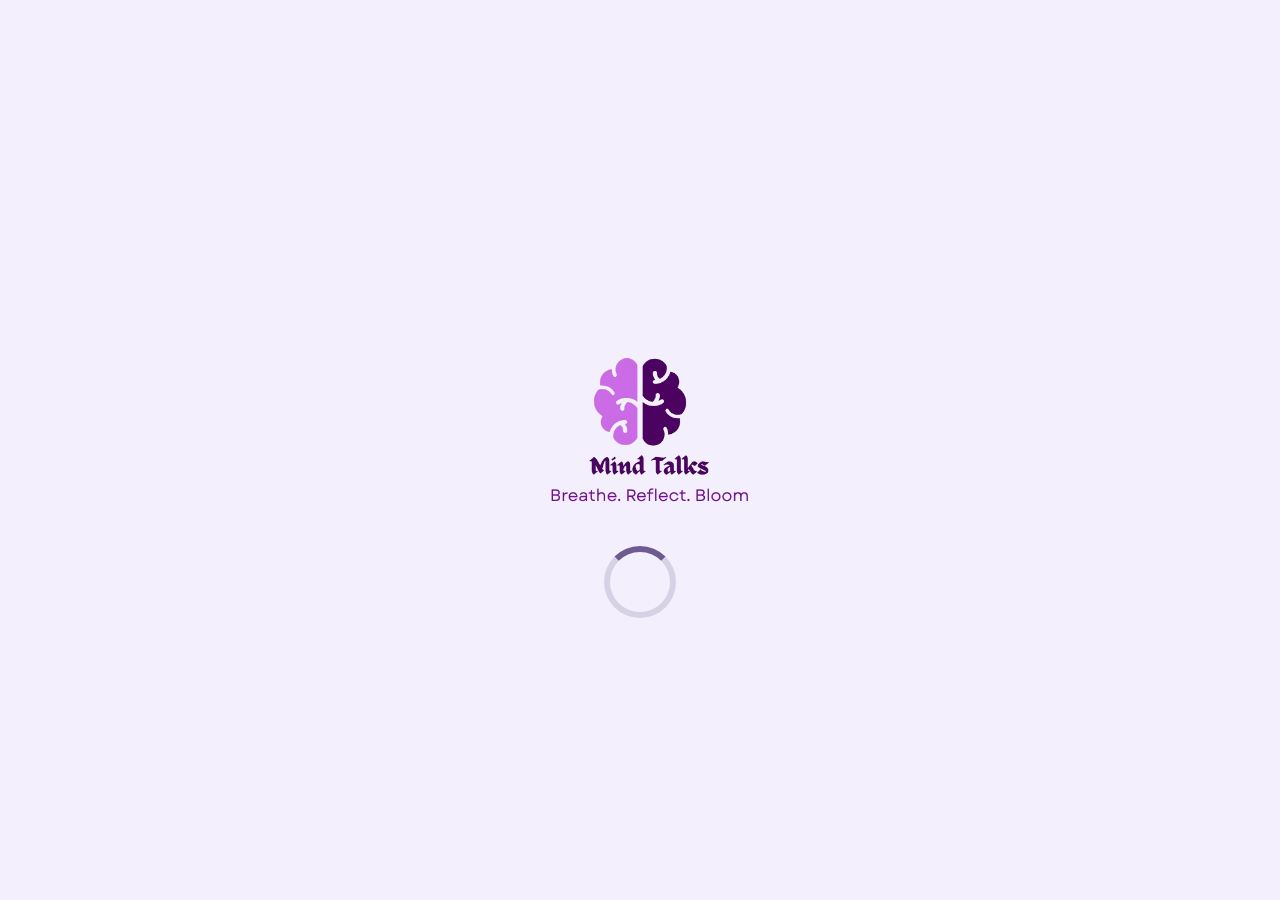
<file: index.html>
<!DOCTYPE html>
<html lang="en">
<head>
  <meta charset="UTF-8">
  <meta name="viewport" content="width=device-width, initial-scale=1.0">
  <title>MindTalks | Loading...</title>
  <style>
    body {
      margin: 0;
      height: 100vh;
      background-color: #f3effc;
      display: flex;
      flex-direction: column;
      justify-content: center;
      align-items: center;
      font-family: 'Poppins', sans-serif;
      overflow: hidden;
    }

    /* LOGO */
    .logo {
      width: 300px;
      height: auto;
      margin-bottom: 40px;
      animation: logoBounce 2s infinite ease-in-out;
    }

    @keyframes logoBounce {
      0%, 100% { transform: translateY(0); }
      50% { transform: translateY(-15px); }
    }

    .circle-loader {
      width: 60px;
      height: 60px;
      border: 6px solid rgba(108, 90, 145, 0.2);
      border-top-color: #6c5a91;
      border-radius: 50%;
      margin-top: -2cm;
      animation: spin 1s linear infinite;
    }

    @keyframes spin {
      0% { transform: rotate(0deg); }
      100% { transform: rotate(360deg); }
    }
    .fade-out {
      animation: fadeOut 0.8s ease forwards;
    }

    @keyframes fadeOut {
      from { opacity: 1; }
      to { opacity: 0; }
    }

  </style>
</head>
<body>
  <img src="mindtalks/final_logo-removebg-preview.png" alt="MindTalks Logo" class="logo">
  <div class="circle-loader"></div>

  <script>
    setTimeout(() => {
      document.body.classList.add("fade-out");
      setTimeout(() => {
        window.location.href = "acc.html"; 
      }, 800);
    }, 3000);
  </script>
</body>
</html>
</file>
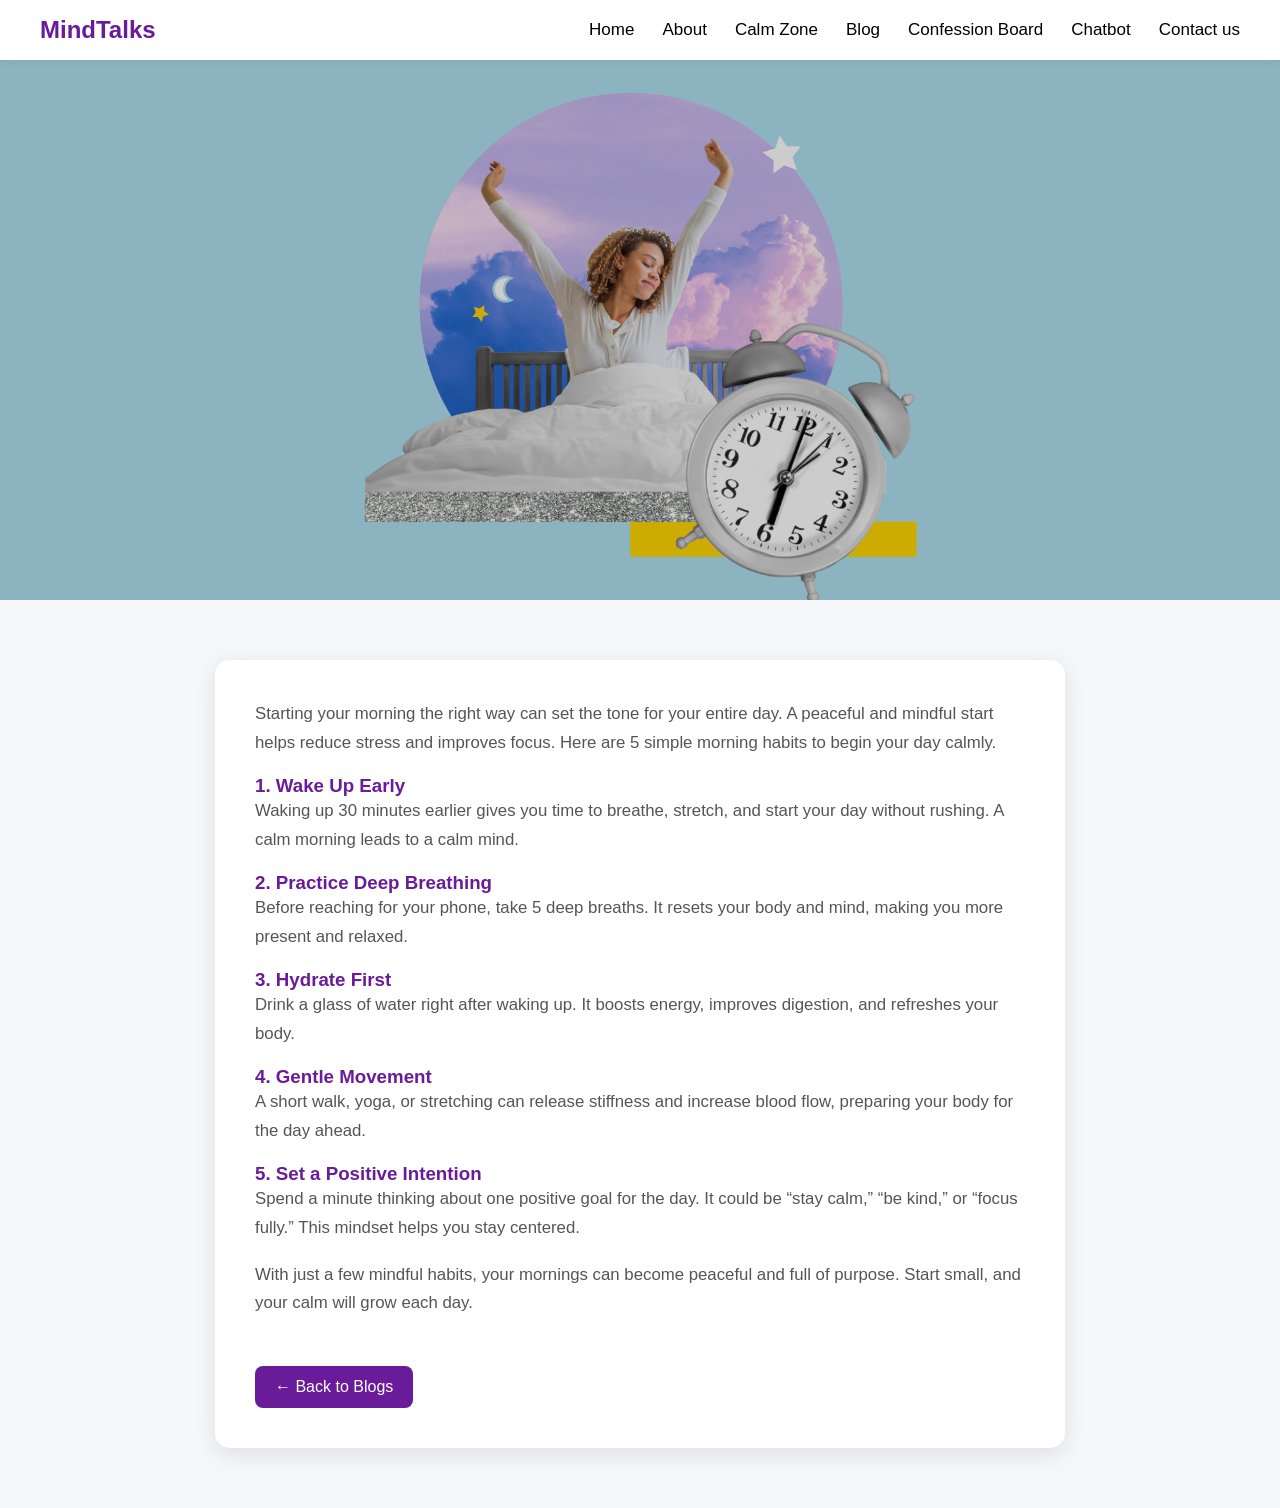
<file: blog1.html>
<!DOCTYPE html>
<html lang="en">
<head>
  <meta charset="UTF-8">
  <meta name="viewport" content="width=device-width, initial-scale=1.0">
  <title>5 Morning Habits for a Calm Day</title>
  <link rel="stylesheet" href="blogs.css">
  <style>
    body {
      font-family: "Poppins", sans-serif;
      background-color: #f5f7fa;
      color: #333;
      margin: 0;
      padding: 0;
      overflow-x: hidden;
    }

    /* Header Image Section */
    .blog-header {
      position: relative;
      width: 100%;
      height: 60vh;
      overflow: hidden;
    }

    .blog-header img {
      width: 100%;
      height: 100%;
      object-fit: cover;
      filter: brightness(80%);
      transition: transform 1.5s ease;
    }

    .blog-header:hover img {
      transform: scale(1.05);
    }

    .blog-header h1 {
      position: absolute;
     
      left: 50%;
      transform: translateX(-50%);
      color: white;
      font-size:40px;
      font-family: 'Trebuchet MS', 'Lucida Sans Unicode', 'Lucida Grande', 'Lucida Sans', Arial, sans-serif;
      text-align: center;
    text-shadow: 3px 3px 5px black;
      padding: 10px 20px;
      border-radius: 10px;
    }

    /* Blog Content */
    .blog-container {
      max-width: 850px;
      margin: 60px auto;
      background: #fff;
      padding: 40px;
      border-radius: 15px;
      box-shadow: 0 6px 25px rgba(0, 0, 0, 0.1);
      opacity: 0;
      transform: translateY(30px);
      transition: opacity 1s ease, transform 1s ease;
    }

    .blog-container.visible {
      opacity: 1;
      transform: translateY(0);
    }

    h2, h3 {
      color: #6a1b9a;
    }

    p {
      font-size: 1.05rem;
      margin-bottom: 18px;
      line-height: 1.7;
    }

    a.back-link {
      display: inline-block;
      margin-top: 30px;
      text-decoration: none;
      color: #fff;
      background: #6a1b9a;
      padding: 12px 20px;
      border-radius: 8px;
      transition: 0.3s;
    }

    a.back-link:hover {
      background: #a85cd7;
    }
    /* ==== NAVBAR ==== */
.navbar {
  font-family: 'Nunito Sans', sans-serif;
  position: sticky;
  top: 0;
  z-index: 999;
  background: #ffffff;
  display: flex;
  align-items: center;
  justify-content: space-between;
  padding: 16px 40px;
  box-shadow: 0 2px 10px rgba(0, 0, 0, 0.05);
}

/* Logo */
.logo {
  font-weight: bold;
  font-family: 'Trebuchet MS', sans-serif;
  font-size: 24px;
  color: #6a1b9a;
  white-space: nowrap;
}

/* Nav links */
.nav-links {
  list-style: none;
  display: flex;
  align-items: center;
  justify-content: center;
  gap: 28px;
  margin: 0;
  padding: 0;
}

.nav-links a {
  text-decoration: none;
  color: black;
  font-family: 'Trebuchet MS', sans-serif;
  position: relative;
  font-size: 17px;
  transition: color 0.3s ease;
}

.nav-links a::before {
  content: '';
  position: absolute;
  bottom: -3px;
  left: 0;
  width: 0%;
  height: 2px;
  background-color: #6a1b9a;
  transition: width 0.3s ease;
}

.nav-links a:hover::before {
  width: 100%;
}

.nav-links a:hover {
  color: #6a1b9a;
}

/* ===== MOBILE STYLES ===== */
@media (max-width: 768px) {
  .navbar {
    flex-direction: column;
    align-items: center;
    justify-content: center;
    padding: 14px 20px;
  }

  .logo {
    font-size: 22px;
    margin-bottom: 10px;
  }

  .nav-links {
    flex-direction: row;
    flex-wrap: wrap;
    justify-content: center;
    gap: 15px;
  }

  .nav-links a {
    font-size: 16px;
  }
}

  </style>
</head>
<body>
  
  <nav class="navbar">
    <div class="logo">MindTalks</div>

    <ul class="nav-links">
      <li><a href="indexold.html">Home</a></li>
       <li><a href="about.html">About</a></li>
   
      <li><a href="calm.html">Calm Zone</a></li>
      <li><a href="blogs.html">Blog</a></li>
         <li><a href="confession.html">Confession Board</a></li>
      <li><a href="chatbot.html">Chatbot</a></li>
      <li><a href="contact.html">Contact us</a></li>
     
    </ul>

    
  </nav>
  <div class="blog-header">
    <img src="mindtalks/morning 1.png" alt="Morning Habits">
  
  </div>

  <div class="blog-container" id="content">
    <p>
      Starting your morning the right way can set the tone for your entire day. A peaceful and mindful start helps reduce stress and improves focus. Here are 5 simple morning habits to begin your day calmly.
    </p>

    <h3>1. Wake Up Early</h3>
    <p>
      Waking up 30 minutes earlier gives you time to breathe, stretch, and start your day without rushing. A calm morning leads to a calm mind.
    </p>

    <h3>2. Practice Deep Breathing</h3>
    <p>
      Before reaching for your phone, take 5 deep breaths. It resets your body and mind, making you more present and relaxed.
    </p>

    <h3>3. Hydrate First</h3>
    <p>
      Drink a glass of water right after waking up. It boosts energy, improves digestion, and refreshes your body.
    </p>

    <h3>4. Gentle Movement</h3>
    <p>
      A short walk, yoga, or stretching can release stiffness and increase blood flow, preparing your body for the day ahead.
    </p>

    <h3>5. Set a Positive Intention</h3>
    <p>
      Spend a minute thinking about one positive goal for the day. It could be “stay calm,” “be kind,” or “focus fully.” This mindset helps you stay centered.
    </p>

    <p>
      With just a few mindful habits, your mornings can become peaceful and full of purpose. Start small, and your calm will grow each day.
    </p>

    <a href="blogs.html" class="back-link">← Back to Blogs</a>
  </div>

  <script>

    window.addEventListener("load", () => {
      document.getElementById("content").classList.add("visible");
    });
  </script>
</body>
</html>
</file>
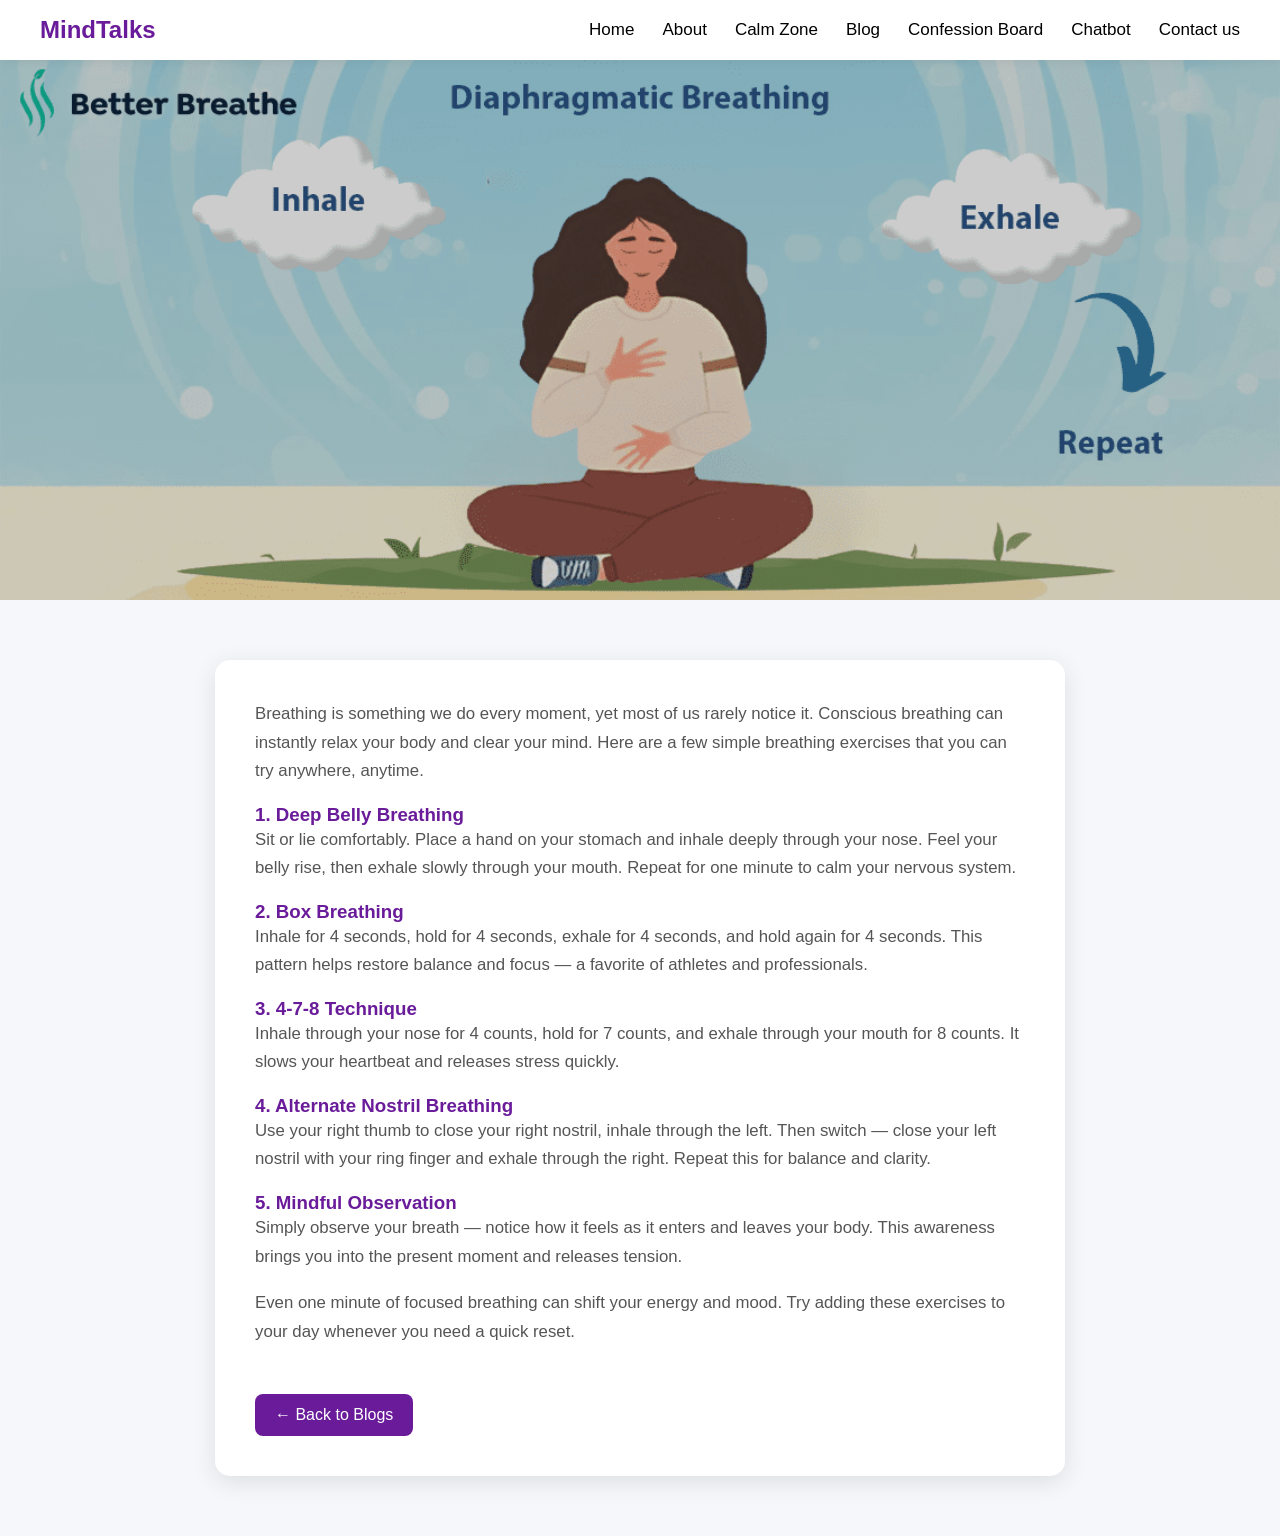
<file: blog2.html>
<!DOCTYPE html>
<html lang="en">
<head>
  <meta charset="UTF-8">
  <meta name="viewport" content="width=device-width, initial-scale=1.0">
  <title>Breathing Exercises for Instant Calm</title>
  <link rel="stylesheet" href="blogs.css">
  <style>
    body {
      font-family: "Poppins", sans-serif;
      background-color: #f5f7fa;
      color: #333;
      margin: 0;
      padding: 0;
      overflow-x: hidden;
    }

    /* Header Image */
    .blog-header {
      position: relative;
      width: 100%;
      height: 60vh;
      overflow: hidden;
    }

    .blog-header img {
      width: 100%;
      height: 100%;
      object-fit: cover;
      filter: brightness(80%);
      transition: transform 1.5s ease;
    }

    .blog-header:hover img {
      transform: scale(1.05);
    }

    .blog-header h1 {
      position: absolute;
      bottom: 30px;
      left: 50%;
      transform: translateX(-50%);
      color: #fff;
      font-size: 2.5rem;
      text-align: center;
      background: rgba(0, 0, 0, 0.4);
      padding: 10px 20px;
      border-radius: 10px;
    }

    /* Blog Content */
    .blog-container {
      max-width: 850px;
      margin: 60px auto;
      background: #fff;
      padding: 40px;
      border-radius: 15px;
      box-shadow: 0 6px 25px rgba(0, 0, 0, 0.1);
      opacity: 0;
      transform: translateY(30px);
      transition: opacity 1s ease, transform 1s ease;
    }

    .blog-container.visible {
      opacity: 1;
      transform: translateY(0);
    }

    h2, h3 {
      color: #6a1b9a;
    }

    p {
      font-size: 1.05rem;
      margin-bottom: 18px;
      line-height: 1.7;
    }

    a.back-link {
      display: inline-block;
      margin-top: 30px;
      text-decoration: none;
      color: #fff;
      background: #6a1b9a;
      padding: 12px 20px;
      border-radius: 8px;
      transition: 0.3s;
    }

    a.back-link:hover {
      background: #bb7be3;
    }
    /* ==== NAVBAR ==== */
.navbar {
  font-family: 'Nunito Sans', sans-serif;
  position: sticky;
  top: 0;
  z-index: 999;
  background: #ffffff;
  display: flex;
  align-items: center;
  justify-content: space-between;
  padding: 16px 40px;
  box-shadow: 0 2px 10px rgba(0, 0, 0, 0.05);
}

/* Logo */
.logo {
  font-weight: bold;
  font-family: 'Trebuchet MS', sans-serif;
  font-size: 24px;
  color: #6a1b9a;
  white-space: nowrap;
}

/* Nav links */
.nav-links {
  list-style: none;
  display: flex;
  align-items: center;
  justify-content: center;
  gap: 28px;
  margin: 0;
  padding: 0;
}

.nav-links a {
  text-decoration: none;
  color: black;
  font-family: 'Trebuchet MS', sans-serif;
  position: relative;
  font-size: 17px;
  transition: color 0.3s ease;
}

.nav-links a::before {
  content: '';
  position: absolute;
  bottom: -3px;
  left: 0;
  width: 0%;
  height: 2px;
  background-color: #6a1b9a;
  transition: width 0.3s ease;
}

.nav-links a:hover::before {
  width: 100%;
}

.nav-links a:hover {
  color: #6a1b9a;
}

/* ===== MOBILE STYLES ===== */
@media (max-width: 768px) {
  .navbar {
    flex-direction: column;
    align-items: center;
    justify-content: center;
    padding: 14px 20px;
  }

  .logo {
    font-size: 22px;
    margin-bottom: 10px;
  }

  .nav-links {
    flex-direction: row;
    flex-wrap: wrap;
    justify-content: center;
    gap: 15px;
  }

  .nav-links a {
    font-size: 16px;
  }
}

  </style>
</head>
<body>
  
  <nav class="navbar">
    <div class="logo">MindTalks</div>

    <ul class="nav-links">
      <li><a href="indexold.html">Home</a></li>
       <li><a href="about.html">About</a></li>
   
      <li><a href="calm.html">Calm Zone</a></li>
      <li><a href="blogs.html">Blog</a></li>
         <li><a href="confession.html">Confession Board</a></li>
      <li><a href="chatbot.html">Chatbot</a></li>
      <li><a href="contact.html">Contact us</a></li>
     
    </ul>

    
  </nav>
  <div class="blog-header">
    <img src="mindtalks/inhale.png" alt="Breathing Exercises">
    
  </div>

  <div class="blog-container" id="content">
    <p>
      Breathing is something we do every moment, yet most of us rarely notice it. Conscious breathing can instantly relax your body and clear your mind. Here are a few simple breathing exercises that you can try anywhere, anytime.
    </p>

    <h3>1. Deep Belly Breathing</h3>
    <p>
      Sit or lie comfortably. Place a hand on your stomach and inhale deeply through your nose. Feel your belly rise, then exhale slowly through your mouth. Repeat for one minute to calm your nervous system.
    </p>

    <h3>2. Box Breathing</h3>
    <p>
      Inhale for 4 seconds, hold for 4 seconds, exhale for 4 seconds, and hold again for 4 seconds. This pattern helps restore balance and focus — a favorite of athletes and professionals.
    </p>

    <h3>3. 4-7-8 Technique</h3>
    <p>
      Inhale through your nose for 4 counts, hold for 7 counts, and exhale through your mouth for 8 counts. It slows your heartbeat and releases stress quickly.
    </p>

    <h3>4. Alternate Nostril Breathing</h3>
    <p>
      Use your right thumb to close your right nostril, inhale through the left. Then switch — close your left nostril with your ring finger and exhale through the right. Repeat this for balance and clarity.
    </p>

    <h3>5. Mindful Observation</h3>
    <p>
      Simply observe your breath — notice how it feels as it enters and leaves your body. This awareness brings you into the present moment and releases tension.
    </p>

    <p>
      Even one minute of focused breathing can shift your energy and mood. Try adding these exercises to your day whenever you need a quick reset.
    </p>

    <a href="blogs.html" class="back-link">← Back to Blogs</a>
  </div>

  <script>
    window.addEventListener("load", () => {
      document.getElementById("content").classList.add("visible");
    });
  </script>
</body>
</html>
</file>
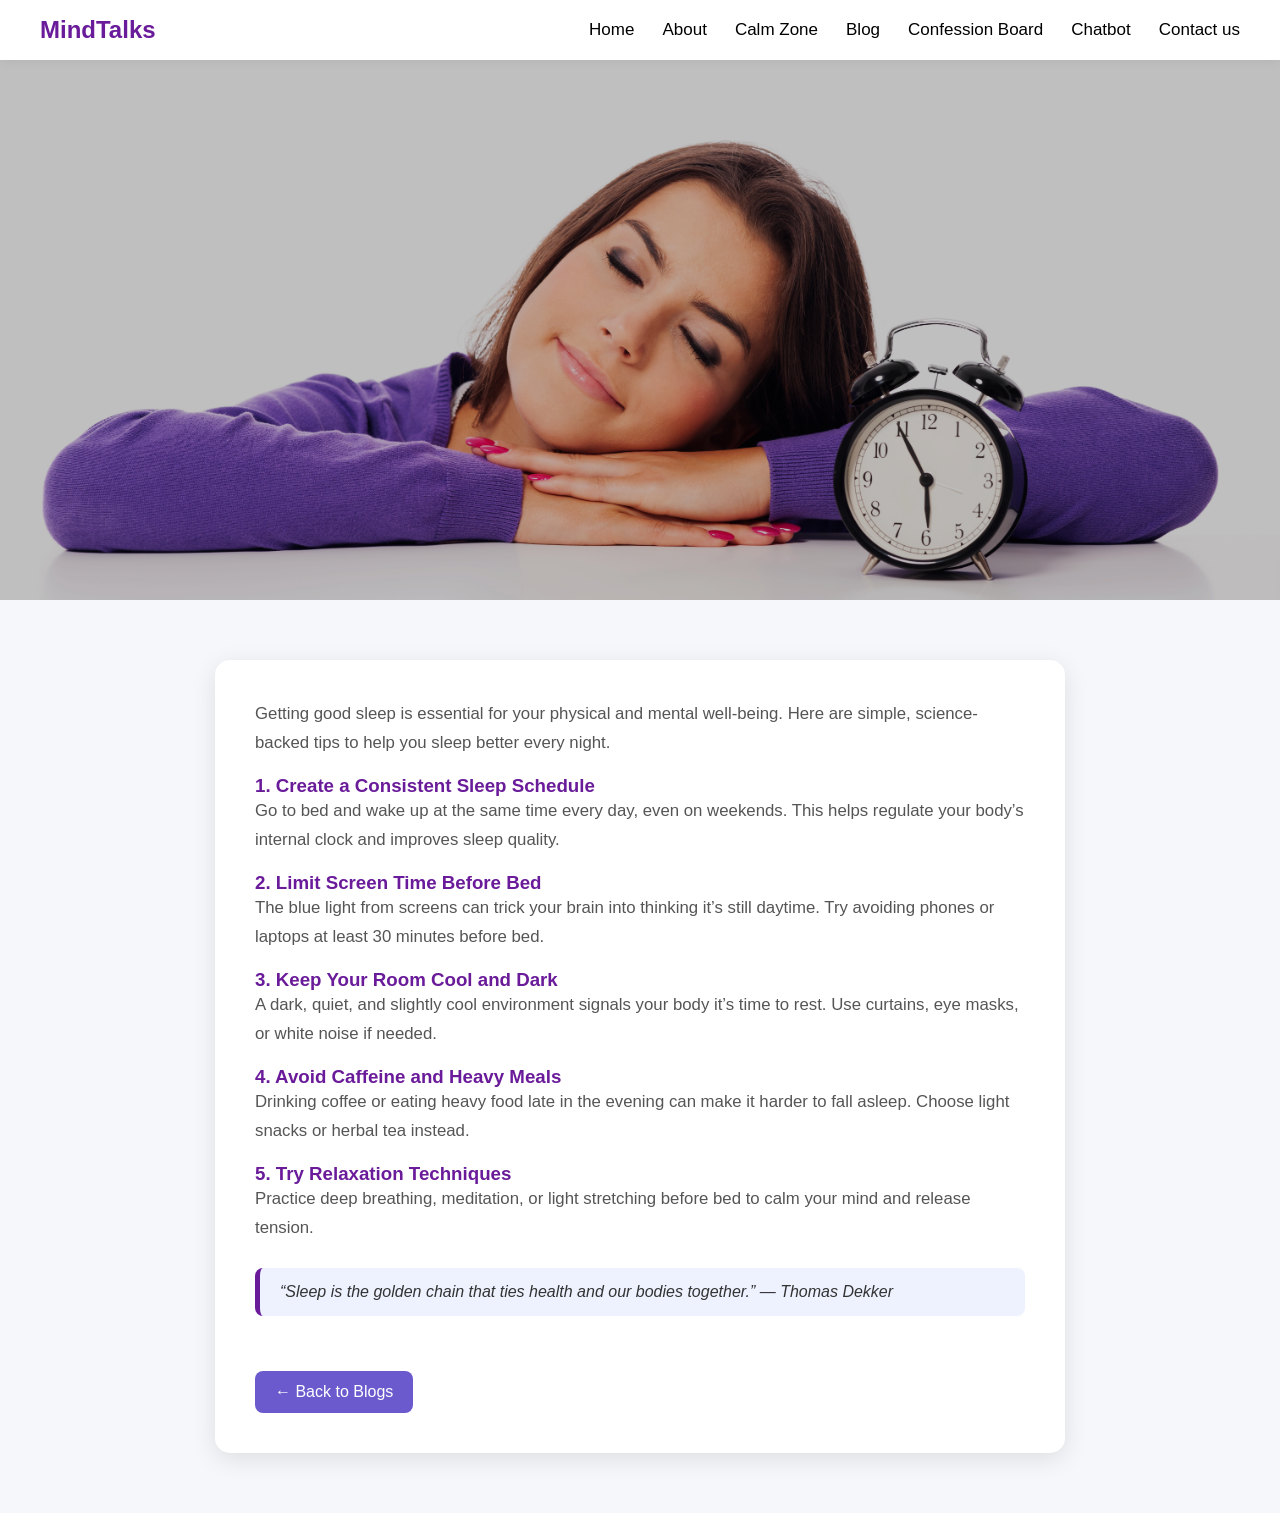
<file: blog4.html>
<!DOCTYPE html>
<html lang="en">
<head>
  <meta charset="UTF-8">
  <meta name="viewport" content="width=device-width, initial-scale=1.0">
  <title>Tips for Better Sleep</title>
  <link rel="stylesheet" href="blogs.css">
  <style>
    body {
      font-family: "Poppins", sans-serif;
      background-color: #f5f7fa;
      color: #333;
      margin: 0;
      padding: 0;
      overflow-x: hidden;
    }

    /* Header Image */
    .blog-header {
      position: relative;
      width: 100%;
      height: 60vh;
      overflow: hidden;
    }

    .blog-header img {
      width: 100%;
      height: 100%;
      object-fit: cover;
      filter: brightness(75%);
      transition: transform 1.5s ease;
    }

    .blog-header:hover img {
      transform: scale(1.05);
    }

    .blog-header h1 {
      position: absolute;
      bottom: 30px;
      left: 50%;
      transform: translateX(-50%);
      color: #fff;
      font-size: 2.5rem;
      text-align: center;
      background: rgba(0, 0, 0, 0.45);
      padding: 10px 25px;
      border-radius: 10px;
    }

    /* Blog Content */
    .blog-container {
      max-width: 850px;
      margin: 60px auto;
      background: #fff;
      padding: 40px;
      border-radius: 15px;
      box-shadow: 0 6px 25px rgba(0, 0, 0, 0.1);
      opacity: 0;
      transform: translateY(30px);
      transition: opacity 1s ease, transform 1s ease;
    }

    .blog-container.visible {
      opacity: 1;
      transform: translateY(0);
    }

    h2, h3 {
      color: #6a1b9a;
    }

    p {
      font-size: 1.05rem;
      margin-bottom: 18px;
      line-height: 1.7;
    }

    .quote {
      background: #eef2ff;
      border-left: 5px solid #6a1b9a;
      padding: 15px 20px;
      border-radius: 8px;
      font-style: italic;
      margin: 25px 0;
    }

    a.back-link {
      display: inline-block;
      margin-top: 30px;
      text-decoration: none;
      color: #fff;
      background: #6a5acd;
      padding: 12px 20px;
      border-radius: 8px;
      transition: 0.3s;
    }

    a.back-link:hover {
      background: #6a1b9a;
    }
    /* ==== NAVBAR ==== */
.navbar {
  font-family: 'Nunito Sans', sans-serif;
  position: sticky;
  top: 0;
  z-index: 999;
  background: #ffffff;
  display: flex;
  align-items: center;
  justify-content: space-between;
  padding: 16px 40px;
  box-shadow: 0 2px 10px rgba(0, 0, 0, 0.05);
}

/* Logo */
.logo {
  font-weight: bold;
  font-family: 'Trebuchet MS', sans-serif;
  font-size: 24px;
  color: #6a1b9a;
  white-space: nowrap;
}

/* Nav links */
.nav-links {
  list-style: none;
  display: flex;
  align-items: center;
  justify-content: center;
  gap: 28px;
  margin: 0;
  padding: 0;
}

.nav-links a {
  text-decoration: none;
  color: black;
  font-family: 'Trebuchet MS', sans-serif;
  position: relative;
  font-size: 17px;
  transition: color 0.3s ease;
}

.nav-links a::before {
  content: '';
  position: absolute;
  bottom: -3px;
  left: 0;
  width: 0%;
  height: 2px;
  background-color: #6a1b9a;
  transition: width 0.3s ease;
}

.nav-links a:hover::before {
  width: 100%;
}

.nav-links a:hover {
  color: #6a1b9a;
}

/* ===== MOBILE STYLES ===== */
@media (max-width: 768px) {
  .navbar {
    flex-direction: column;
    align-items: center;
    justify-content: center;
    padding: 14px 20px;
  }

  .logo {
    font-size: 22px;
    margin-bottom: 10px;
  }

  .nav-links {
    flex-direction: row;
    flex-wrap: wrap;
    justify-content: center;
    gap: 15px;
  }

  .nav-links a {
    font-size: 16px;
  }
}

  </style>
</head>
<body>
  
  <nav class="navbar">
    <div class="logo">MindTalks</div>

    <ul class="nav-links">
      <li><a href="indexold.html">Home</a></li>
       <li><a href="about.html">About</a></li>
   
      <li><a href="calm.html">Calm Zone</a></li>
      <li><a href="blogs.html">Blog</a></li>
         <li><a href="confession.html">Confession Board</a></li>
      <li><a href="chatbot.html">Chatbot</a></li>
      <li><a href="contact.html">Contact us</a></li>
     
    </ul>

    
  </nav>
  <div class="blog-header">
    <img src="mindtalks/slip.jpg" alt="Tips for Better Sleep">
   
  </div>

  <div class="blog-container" id="content">
    <p>
      Getting good sleep is essential for your physical and mental well-being. Here are simple, science-backed tips to help you sleep better every night.
    </p>

    <h3>1. Create a Consistent Sleep Schedule</h3>
    <p>
      Go to bed and wake up at the same time every day, even on weekends. This helps regulate your body’s internal clock and improves sleep quality.
    </p>

    <h3>2. Limit Screen Time Before Bed</h3>
    <p>
      The blue light from screens can trick your brain into thinking it’s still daytime. Try avoiding phones or laptops at least 30 minutes before bed.
    </p>

    <h3>3. Keep Your Room Cool and Dark</h3>
    <p>
      A dark, quiet, and slightly cool environment signals your body it’s time to rest. Use curtains, eye masks, or white noise if needed.
    </p>

    <h3>4. Avoid Caffeine and Heavy Meals</h3>
    <p>
      Drinking coffee or eating heavy food late in the evening can make it harder to fall asleep. Choose light snacks or herbal tea instead.
    </p>

    <h3>5. Try Relaxation Techniques</h3>
    <p>
      Practice deep breathing, meditation, or light stretching before bed to calm your mind and release tension.
    </p>

    <div class="quote">
      “Sleep is the golden chain that ties health and our bodies together.” — Thomas Dekker
    </div>

    <a href="blogs.html" class="back-link">← Back to Blogs</a>
  </div>

  <script>
    window.addEventListener("load", () => {
      document.getElementById("content").classList.add("visible");
    });
  </script>
</body>
</html>
</file>
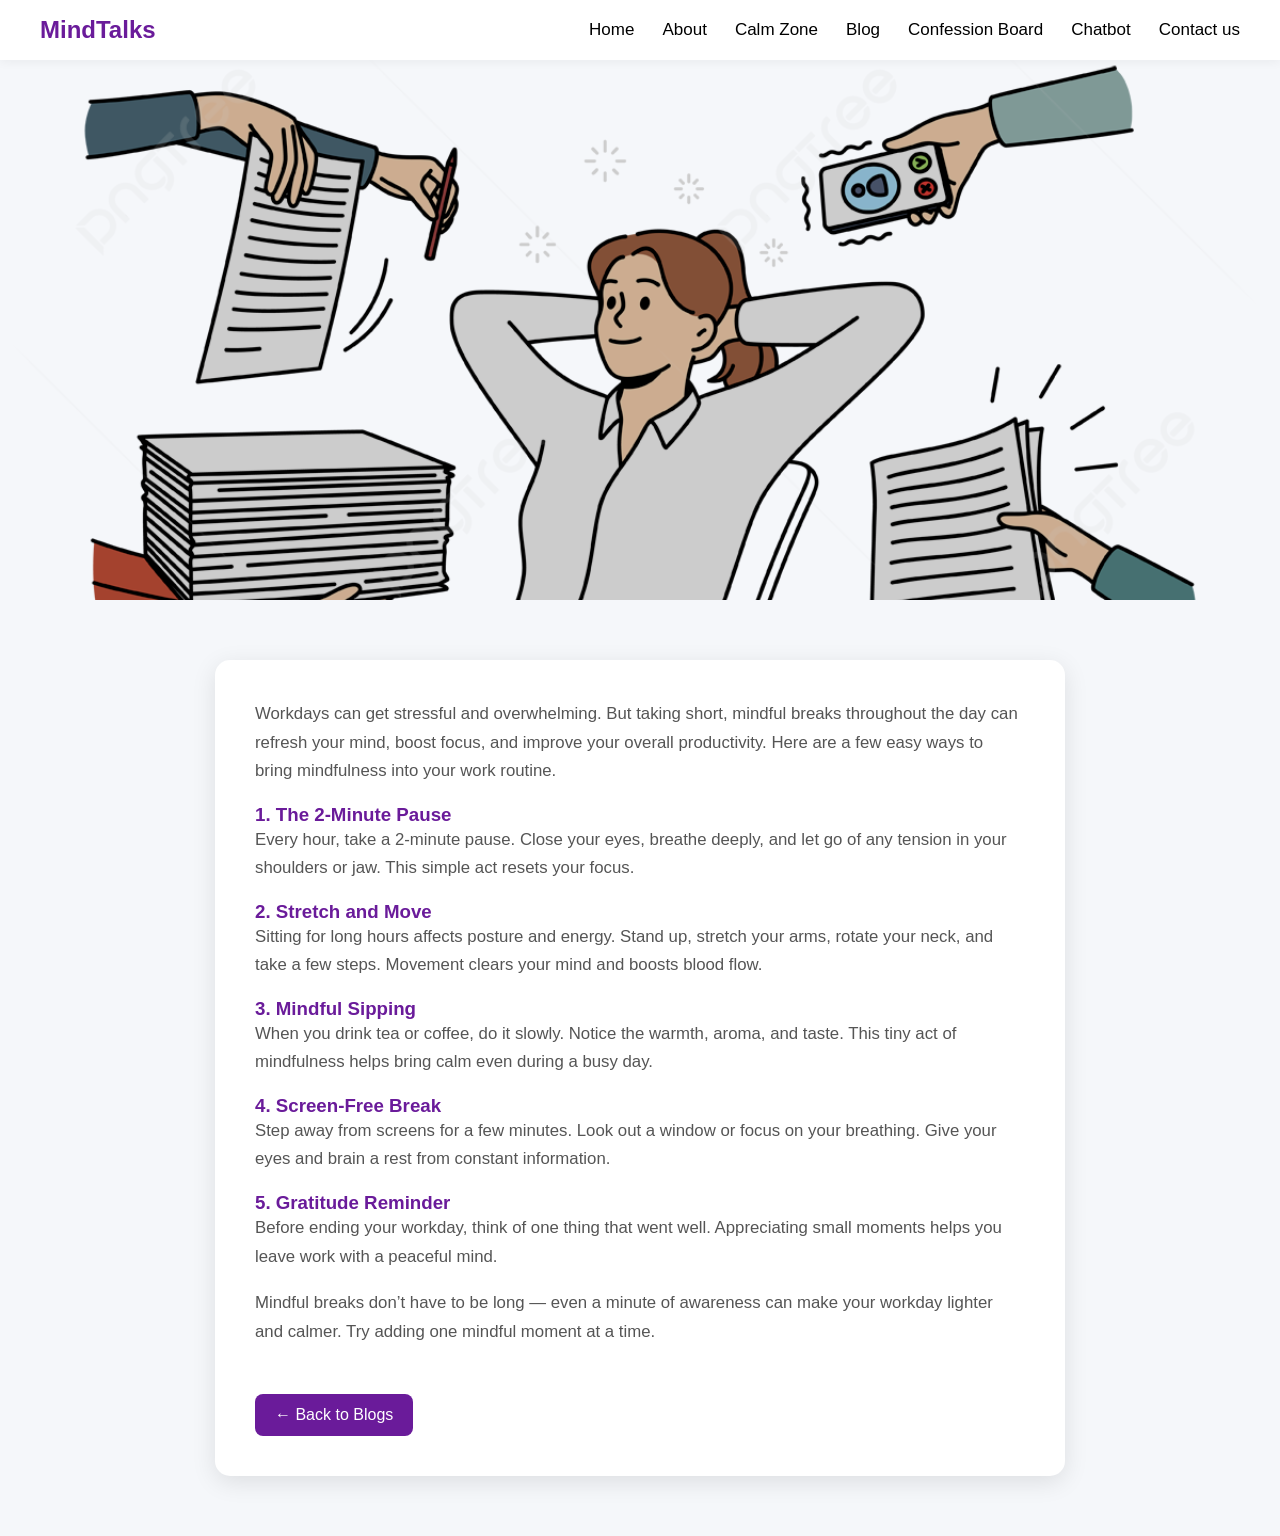
<file: blogs3.html>
<!DOCTYPE html>
<html lang="en">
<head>
  <meta charset="UTF-8">
  <meta name="viewport" content="width=device-width, initial-scale=1.0">
  <title>Mindful Breaks at Work</title>
  <link rel="stylesheet" href="blogs.css">
  <style>
    body {
      font-family: "Poppins", sans-serif;
      background-color: #f5f7fa;
      color: #333;
      margin: 0;
      padding: 0;
      overflow-x: hidden;
    }

    /* Header Image */
    .blog-header {
      position: relative;
      width: 100%;
      height: 60vh;
      overflow: hidden;
    }

    .blog-header img {
      width: 100%;
      height: 100%;
      object-fit: cover;
      filter: brightness(80%);
      transition: transform 1.5s ease;
    }

    .blog-header:hover img {
      transform: scale(1.05);
    }

    .blog-header h1 {
      position: absolute;
      bottom: 30px;
      left: 50%;
      transform: translateX(-50%);
      color: #fff;
      font-size: 2.5rem;
      text-align: center;
      background: rgba(0, 0, 0, 0.4);
      padding: 10px 20px;
      border-radius: 10px;
    }

    /* Blog Content */
    .blog-container {
      max-width: 850px;
      margin: 60px auto;
      background: #fff;
      padding: 40px;
      border-radius: 15px;
      box-shadow: 0 6px 25px rgba(0, 0, 0, 0.1);
      opacity: 0;
      transform: translateY(30px);
      transition: opacity 1s ease, transform 1s ease;
    }

    .blog-container.visible {
      opacity: 1;
      transform: translateY(0);
    }

    h2, h3 {
      color: #6a1b9a;
    }

    p {
      font-size: 1.05rem;
      margin-bottom: 18px;
      line-height: 1.7;
    }

    a.back-link {
      display: inline-block;
      margin-top: 30px;
      text-decoration: none;
      color: #fff;
      background: #6a1b9a;
      padding: 12px 20px;
      border-radius: 8px;
      transition: 0.3s;
    }

    a.back-link:hover {
      background: #9659bc;
    }
    /* ==== NAVBAR ==== */
.navbar {
  font-family: 'Nunito Sans', sans-serif;
  position: sticky;
  top: 0;
  z-index: 999;
  background: #ffffff;
  display: flex;
  align-items: center;
  justify-content: space-between;
  padding: 16px 40px;
  box-shadow: 0 2px 10px rgba(0, 0, 0, 0.05);
}

/* Logo */
.logo {
  font-weight: bold;
  font-family: 'Trebuchet MS', sans-serif;
  font-size: 24px;
  color: #6a1b9a;
  white-space: nowrap;
}

/* Nav links */
.nav-links {
  list-style: none;
  display: flex;
  align-items: center;
  justify-content: center;
  gap: 28px;
  margin: 0;
  padding: 0;
}

.nav-links a {
  text-decoration: none;
  color: black;
  font-family: 'Trebuchet MS', sans-serif;
  position: relative;
  font-size: 17px;
  transition: color 0.3s ease;
}

.nav-links a::before {
  content: '';
  position: absolute;
  bottom: -3px;
  left: 0;
  width: 0%;
  height: 2px;
  background-color: #6a1b9a;
  transition: width 0.3s ease;
}

.nav-links a:hover::before {
  width: 100%;
}

.nav-links a:hover {
  color: #6a1b9a;
}

/* ===== MOBILE STYLES ===== */
@media (max-width: 768px) {
  .navbar {
    flex-direction: column;
    align-items: center;
    justify-content: center;
    padding: 14px 20px;
  }

  .logo {
    font-size: 22px;
    margin-bottom: 10px;
  }

  .nav-links {
    flex-direction: row;
    flex-wrap: wrap;
    justify-content: center;
    gap: 15px;
  }

  .nav-links a {
    font-size: 16px;
  }
}

  </style>
</head>
<body>
  
  <nav class="navbar">
    <div class="logo">MindTalks</div>

    <ul class="nav-links">
      <li><a href="indexold.html">Home</a></li>
       <li><a href="about.html">About</a></li>
   
      <li><a href="calm.html">Calm Zone</a></li>
      <li><a href="blogs.html">Blog</a></li>
         <li><a href="confession.html">Confession Board</a></li>
      <li><a href="chatbot.html">Chatbot</a></li>
      <li><a href="contact.html">Contact us</a></li>
     
    </ul>

    
  </nav>
  <div class="blog-header">
    <img src="mindtalks/png.png" alt="Mindful Breaks at Work">
 
  </div>
  <div class="blog-container" id="content">
    <p>
      Workdays can get stressful and overwhelming. But taking short, mindful breaks throughout the day can refresh your mind, boost focus, and improve your overall productivity. Here are a few easy ways to bring mindfulness into your work routine.
    </p>

    <h3>1. The 2-Minute Pause</h3>
    <p>
      Every hour, take a 2-minute pause. Close your eyes, breathe deeply, and let go of any tension in your shoulders or jaw. This simple act resets your focus.
    </p>

    <h3>2. Stretch and Move</h3>
    <p>
      Sitting for long hours affects posture and energy. Stand up, stretch your arms, rotate your neck, and take a few steps. Movement clears your mind and boosts blood flow.
    </p>

    <h3>3. Mindful Sipping</h3>
    <p>
      When you drink tea or coffee, do it slowly. Notice the warmth, aroma, and taste. This tiny act of mindfulness helps bring calm even during a busy day.
    </p>

    <h3>4. Screen-Free Break</h3>
    <p>
      Step away from screens for a few minutes. Look out a window or focus on your breathing. Give your eyes and brain a rest from constant information.
    </p>

    <h3>5. Gratitude Reminder</h3>
    <p>
      Before ending your workday, think of one thing that went well. Appreciating small moments helps you leave work with a peaceful mind.
    </p>

    <p>
      Mindful breaks don’t have to be long — even a minute of awareness can make your workday lighter and calmer. Try adding one mindful moment at a time.
    </p>

    <a href="blogs.html" class="back-link">← Back to Blogs</a>
  </div>

  <script>
    window.addEventListener("load", () => {
      document.getElementById("content").classList.add("visible");
    });
  </script>
</body>
</html>
</file>
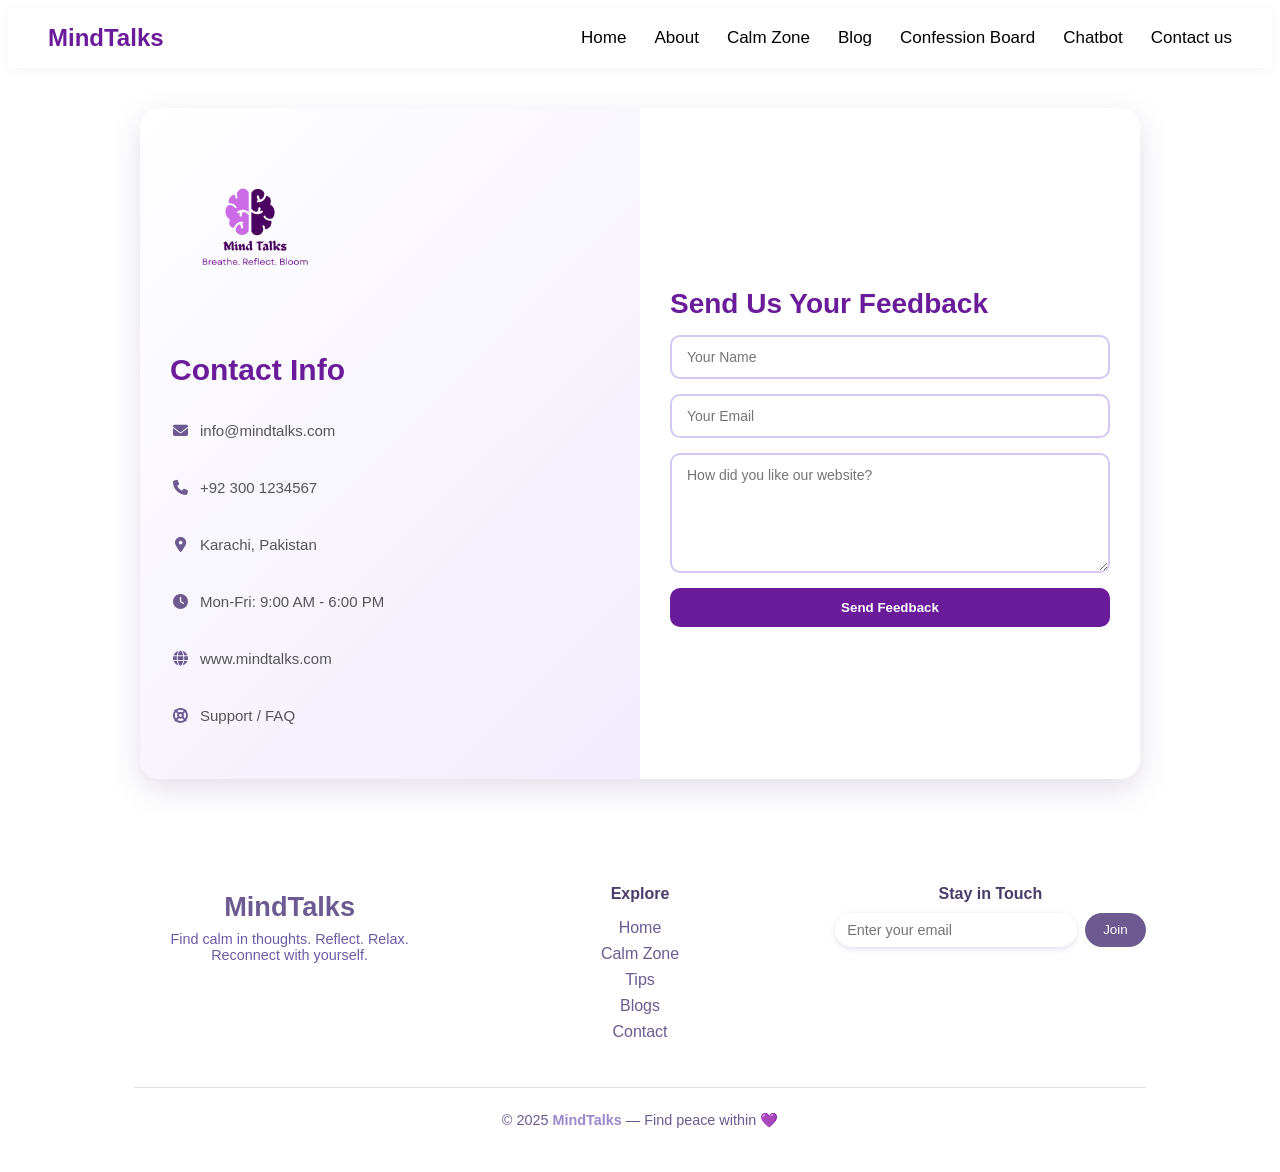
<file: contact.html>
<!DOCTYPE html>
<html lang="en">
<head>
  <meta charset="UTF-8">
  <meta name="viewport" content="width=device-width, initial-scale=1.0">
  <title>MindTalks | Contact Us</title>

  <link rel="stylesheet" href="https://cdnjs.cloudflare.com/ajax/libs/font-awesome/6.5.0/css/all.min.css"/>

  <style>
/* ==== NAVBAR ==== */
.navbar {
  font-family: 'Nunito Sans', sans-serif;
  position: sticky;
  top: 0;
  z-index: 999;
  background: #ffffff;
  display: flex;
  align-items: center;
  justify-content: space-between;
  padding: 16px 40px;
  box-shadow: 0 2px 10px rgba(0, 0, 0, 0.05);
}

.logo {
  font-weight: bold;
  font-family: 'Trebuchet MS', sans-serif;
  font-size: 24px;
  color: #6a1b9a;
  white-space: nowrap;
}

.nav-links {
  list-style: none;
  display: flex;
  align-items: center;
  justify-content: center;
  gap: 28px;
  margin: 0;
  padding: 0;
}

.nav-links a {
  text-decoration: none;
  color: black;
  font-family: 'Trebuchet MS', sans-serif;
  position: relative;
  font-size: 17px;
  transition: color 0.3s ease;
}

.nav-links a::before {
  content: '';
  position: absolute;
  bottom: -3px;
  left: 0;
  width: 0%;
  height: 2px;
  background-color: #6a1b9a;
  transition: width 0.3s ease;
}

.nav-links a:hover::before {
  width: 100%;
}

.nav-links a:hover {
  color: #6a1b9a;
}

.hamburger {
  display: none;
  flex-direction: column;
  cursor: pointer;
  gap: 4px;
}

.hamburger div {
  width: 25px;
  height: 3px;
  background: #6a1b9a;
  border-radius: 2px;
  transition: all 0.3s ease;
}

/* ==== CONTACT SECTION ==== */
.contact-container {
  width: 90%;
  max-width: 1000px;
  display: flex;
  border-radius: 20px;
  overflow: hidden;
  box-shadow: 0 10px 30px rgba(108, 90, 145, 0.2);
  background: #fff;
  flex-wrap: wrap;
  margin: 40px auto;
  font-family: 'Trebuchet MS', 'Lucida Sans Unicode', 'Lucida Grande', sans-serif;
}

.contact-left {
  flex: 1;
  padding: 40px 30px;
  background: linear-gradient(135deg, #ffffff, #f1ecfc);
  display: flex;
  flex-direction: column;
  gap: 10px;
}

.contact-left img {
  width: 160px;
  height: auto;
  margin-bottom: 10px;
}

.contact-left h2 {
  color: #6a1b9a;
  font-size: 30px;
  margin-bottom: 10px;
}

.contact-left p {
  font-size: 15px;
  color: #555;
  display: flex;
  align-items: center;
  gap: 10px;
}

.contact-left p i {
  color: #6c5a91;
  min-width: 20px;
  text-align: center;
}

.contact-right {
  flex: 1;
  padding: 40px 30px;
  display: flex;
  flex-direction: column;
  justify-content: center;
  background: #ffffff;
}

.contact-right h3 {
  color: #6a1b9a;
  font-size: 28px;
  margin-bottom: 15px;
}

.contact-right form {
  display: flex;
  flex-direction: column;
  gap: 15px;
}

.contact-right input,
.contact-right textarea {
  padding: 12px 15px;
  border-radius: 10px;
  border: 2px solid #d4c8f3;
  outline: none;
  font-family: inherit;
  font-size: 14px;
  transition: 0.3s;
  width: 100%;
  max-width: 440px;
  box-sizing: border-box;
}

.contact-right input:focus,
.contact-right textarea:focus {
  border-color: #6a1b9a;
  box-shadow: 0 0 8px rgba(108, 90, 145, 0.3);
}

.contact-right textarea {
  resize: vertical;
  min-height: 120px;
}

.contact-right button {
  padding: 12px;
  background: #6a1b9a;
  color: #fff;
  border: none;
  border-radius: 10px;
  cursor: pointer;
  font-weight: 600;
  transition: 0.3s;
}

.contact-right button:hover {
  background: #b9a6ff;
  transform: translateY(-1px);
}

/* ==== MODAL ==== */
.modal-overlay {
  position: fixed;
  top: 0; left: 0;
  width: 100%; height: 100%;
  background: rgba(0,0,0,0.3);
  z-index: 999;
  display: none;
}

.modal {
  position: fixed;
  top: 50%; left: 50%;
  transform: translate(-50%, -50%) scale(0);
  background: #6a1b9a;
  color: #fff;
  padding: 25px 30px;
  border-radius: 10px;
  font-size: 16px;
  z-index: 1000;
  text-align: center;
  transition: 0.3s;
  box-shadow: 0 5px 20px rgba(0,0,0,0.2);
}

.modal.show {
  transform: translate(-50%, -50%) scale(1);
}

/* ==== FOOTER ==== */
.mindtalks-footer {
  background: white;
  color: #6a1b9a;
  padding: 50px 10% 20px;
  font-family: 'Poppins', sans-serif;
  text-align: center;
}

.footer-container {
  display: grid;
  grid-template-columns: repeat(auto-fit, minmax(220px, 1fr));
  gap: 40px;
  align-items: start;
}

.footer-brand h2 {
  font-size: 1.7rem;
  color: #6c5a91;
  margin-bottom: 8px;
}

.footer-brand p {
  font-size: 0.9rem;
  color: #6b5ba5;
  max-width: 250px;
  margin: 0 auto;
}

.footer-links h3,
.footer-newsletter h3 {
  color: #4a3b68;
  font-size: 1rem;
  margin-bottom: 10px;
}

.footer-links ul {
  list-style: none;
  padding: 0;
}

.footer-links ul li {
  margin: 8px 0;
}

.footer-links ul li a {
  text-decoration: none;
  color: #6c5a91;
  transition: 0.3s;
}

.footer-links ul li a:hover {
  color: #8935be;
}

.footer-newsletter form {
  display: flex;
  gap: 8px;
  justify-content: center;
}

.footer-newsletter input {
  flex: 1;
  padding: 9px 12px;
  border-radius: 25px;
  border: none;
  outline: none;
  background: #fff;
  box-shadow: 0 2px 6px rgba(108, 90, 145, 0.2);
  font-size: 0.9rem;
}

.footer-newsletter button {
  background: #6c5a91;
  color: white;
  border: none;
  border-radius: 25px;
  padding: 9px 18px;
  cursor: pointer;
  transition: all 0.3s ease;
}

.footer-newsletter button:hover {
  background: #9b88cc;
  transform: translateY(-2px);
}

.footer-bottom {
  text-align: center;
  margin-top: 30px;
  padding-top: 10px;
  border-top: 1px solid rgba(108, 90, 145, 0.2);
  font-size: 0.9rem;
  color: #6c5a91;
}

.footer-bottom span {
  font-weight: 600;
  color: #9b88cc;
}
/* ==== MOBILE RESPONSIVE ==== */
@media (max-width: 992px) {
  .contact-container {
    flex-direction: column;
    align-items: center;
    margin: 30px auto;
  }

  .contact-left, .contact-right {
    width: 100%;
    padding: 25px 20px;
  }

  .contact-left img {
    width: 140px;
    margin: 0 auto;
  }

  .contact-left h2,
  .contact-right h3 {
    text-align: center;
  }

  .contact-left p {
    justify-content: center;
  }

  /* ✅ Fix input width on tablets and smaller screens */
  .contact-right input,
  .contact-right textarea {
    width: 100%;
    max-width: 100%;
    box-sizing: border-box;
  }
}

@media (max-width: 768px) {
  .navbar {
    flex-direction: column;
    padding: 12px 20px;
    gap: 10px;
  }

  .nav-links {
    flex-wrap: wrap;
    gap: 15px;
  }

  .contact-right h3 {
    font-size: 24px;
  }

  /* ✅ Make form inputs fit perfectly on small screens */
  .contact-right input,
  .contact-right textarea {
    width: 100%;
    max-width: 100%;
  }

  .footer-container {
    grid-template-columns: 1fr;
    text-align: center;
  }

  .footer-newsletter form {
    flex-direction: column;
    gap: 10px;
  }

  .footer-newsletter button {
    width: 100%;
  }
}

@media (max-width: 480px) {
  .logo {
    font-size: 20px;
  }

  .contact-right button {
    font-size: 14px;
  }

  .contact-left h2,
  .contact-right h3 {
    font-size: 22px;
  }

  .contact-left p {
    font-size: 14px;
  }

  .contact-container {
    width: 95%;
    box-shadow: 0 6px 15px rgba(108, 90, 145, 0.1);
  }
  .contact-right input,
  .contact-right textarea {
    width: 100%;
    max-width: 100%;
  }
}

  </style>
</head>
<body>


  <nav class="navbar">
    <div class="logo">MindTalks</div>

    <ul class="nav-links">
      <li><a href="indexold.html">Home</a></li>
       <li><a href="about.html">About</a></li>
   
      <li><a href="calm.html">Calm Zone</a></li>
      <li><a href="blogs.html">Blog</a></li>
         <li><a href="confession.html">Confession Board</a></li>
      <li><a href="chatbot.html">Chatbot</a></li>
      <li><a href="contact.html">Contact us</a></li>
     
    </ul>

    
  </nav>
<div class="contact-container">

  <div class="contact-left">
    <img src="mindtalks/final_logo-removebg-preview.png" alt="MindTalk Logo">
    <h2>Contact Info</h2>
    <p><i class="fas fa-envelope"></i> info@mindtalks.com</p>
    <p><i class="fas fa-phone"></i> +92 300 1234567</p>
    <p><i class="fas fa-map-marker-alt"></i> Karachi, Pakistan</p>
    <p><i class="fas fa-clock"></i> Mon-Fri: 9:00 AM - 6:00 PM</p>
    <p><i class="fas fa-globe"></i> www.mindtalks.com</p>
    <p><i class="fas fa-life-ring"></i> Support / FAQ</p>
  </div>


  <div class="contact-right">
    <h3>Send Us Your Feedback</h3>
    <form id="feedback-form" action="https://formspree.io/f/mvgwlpva" method="POST">
      <input type="text" name="name" placeholder="Your Name" required>
      <input type="email" name="email" placeholder="Your Email" required>
      <textarea name="message" placeholder="How did you like our website?" required></textarea>
      <button type="submit">Send Feedback</button>
    </form>
  </div>

</div>

<!-- MODAL -->
<div class="modal-overlay" id="modalOverlay"></div>
<div class="modal" id="successModal">Your feedback has been sent successfully!</div>
<footer class="mindtalks-footer">
  <div class="footer-glow"></div>

  <div class="footer-container">
  
    <div class="footer-brand">
      <h2>Mind<span>Talks</span></h2>
      <p>Find calm in thoughts. Reflect. Relax. Reconnect with yourself.</p>
    </div>

    <div class="footer-links">
      <h3>Explore</h3>
      <ul>
        <li><a href="#">Home</a></li>
        <li><a href="#">Calm Zone</a></li>
        <li><a href="#">Tips</a></li>
        <li><a href="#">Blogs</a></li>
        <li><a href="#">Contact</a></li>
      </ul>
    </div>

    
    <div class="footer-newsletter">
      <h3>Stay in Touch</h3>
      <form>
        <input type="email" placeholder="Enter your email" required>
        <button type="submit">Join</button>
      </form>
    </div>
  </div>

  <div class="footer-bottom">
    <p>© 2025 <span>MindTalks</span> — Find peace within 💜</p>
  </div>
</footer>
<script>
  const form = document.getElementById('feedback-form');
  const modal = document.getElementById('successModal');
  const overlay = document.getElementById('modalOverlay');

  form.addEventListener('submit', function(e){
    e.preventDefault();

    const formData = new FormData(form);
    fetch(form.action, {
      method: form.method,
      body: formData,
      headers: { 'Accept': 'application/json' }
    }).then(response => {
      if(response.ok){
     
        modal.classList.add('show');
        overlay.style.display = 'block';

        
        form.reset();

        setTimeout(()=>{
          modal.classList.remove('show');
          overlay.style.display = 'none';
        }, 2500);
      } else {
        alert("Oops! There was a problem submitting your form.");
      }
    }).catch(() => alert("Oops! There was a problem submitting your form."));
  });
</script>

</body>
</html>
</file>
<file: blogs.css>
* {
  margin: 0;
  padding: 0;
  box-sizing: border-box;
}

body {
  font-family: 'Nunito Sans', sans-serif;
  background-color: #ffffff;
  color: #222;
}

.navbar {
  font-family: 'Nunito Sans', sans-serif;
  position: sticky;
  top: 0;
  z-index: 999;
  background: #ffffff;
  display: flex;
  align-items: center;
  justify-content: space-between;
  padding: 16px 40px;
  box-shadow: 0 2px 10px rgba(0, 0, 0, 0.05);
}

/* Logo */
.logo {
  font-weight: bold;
  font-family: 'Trebuchet MS', sans-serif;
  font-size: 24px;
  color: #6a1b9a;
  white-space: nowrap;
}

/* Nav links */
.nav-links {
  list-style: none;
  display: flex;
  align-items: center;
  justify-content: center;
  gap: 28px;
  margin: 0;
  padding: 0;
}

.nav-links a {
  text-decoration: none;
  color: black;
  font-family: 'Trebuchet MS', sans-serif;
  position: relative;
  font-size: 17px;
  transition: color 0.3s ease;
}

.nav-links a::before {
  content: '';
  position: absolute;
  bottom: -3px;
  left: 0;
  width: 0%;
  height: 2px;
  background-color: #6a1b9a;
  transition: width 0.3s ease;
}

.nav-links a:hover::before {
  width: 100%;
}

.nav-links a:hover {
  color: #6a1b9a;
}

/* ===== MOBILE STYLES ===== */
@media (max-width: 768px) {
  .navbar {
    flex-direction: column;
    align-items: center;
    justify-content: center;
    padding: 14px 20px;
  }

  .logo {
    font-size: 22px;
    margin-bottom: 10px;
  }

  .nav-links {
    flex-direction: row;
    flex-wrap: wrap;
    justify-content: center;
    gap: 15px;
  }

  .nav-links a {
    font-size: 16px;
  }
}

.blogs-section {
  padding: 60px 20px;
  background: white;
  font-family: 'Trebuchet MS', Arial, sans-serif;
  text-align: center;
}

.blogs-section h2 {
  font-size: 2.5rem;
  color: #6a1b9a;
  margin-bottom: 10px;
}

.blogs-section p {
  font-size: 1rem;
  color: #555;
  margin-bottom: 40px;
}

.blogs-grid {
  display: flex;
  flex-wrap: wrap;
  gap: 30px;
  justify-content: center;
}

.blog-card {
  background: #fff;
  border-radius: 15px;
  box-shadow: 0 6px 15px rgba(0,0,0,0.1);
  overflow: hidden;
  max-width: 300px;
  transition: transform 0.3s, box-shadow 0.3s;
  display: flex;
  flex-direction: column;
  text-align: left;
}

.blog-card:hover {
  transform: scale(1.05);
  box-shadow: 0 10px 25px rgba(0,0,0,0.15);
}

.blog-card img {
  width: 100%;
  height: 180px;
  object-fit: cover;
}

.blog-card h3 {
  font-size: 1.2rem;
  margin: 15px;
  color: #6a1b9a;
}

.blog-card p {
  font-size: 0.95rem;
  margin: 0 15px 15px 15px;
  color: #555;
}

.blog-card a {
  margin: 0 15px 15px 15px;
  text-decoration: none;
  color: #fff;
  background: #6a1b9a;
  padding: 8px 12px;
  border-radius: 50px;
  display: inline-block;
  transition: background 0.3s, transform 0.2s;
}

.blog-card a:hover {
  background: #9c27b0;
  transform: scale(1.05);
}

/* Responsive */
@media(max-width:900px){
  .blogs-grid {
    flex-direction: column;
    align-items: center;
  }
  
  .blog-card {
    max-width: 90%;
  }
}
body {
      font-family: "Poppins", sans-serif;
      background-color: white;
      margin: 0;
      padding: 0;
      color: #333;
    }

    section.blogs-section {
      padding: 60px 20px;
      text-align: center;
    }

    .container {
      max-width: 1100px;
      margin: auto;
    }

    h2 {
      color: #6a1b9a;
      font-size: 2.2rem;
      font-family: 'Trebuchet MS', 'Lucida Sans Unicode', 'Lucida Grande', 'Lucida Sans', Arial, sans-serif;
      margin-bottom: 10px;
    }

    p {
      color: #555;
    }

    .filters {
      display: flex;
      justify-content: center;
      align-items: center;
      gap: 15px;
     
      margin: 30px 0;
      flex-wrap: wrap;
    }

    .filters input, .filters select {
      padding: 10px 15px;
      border: 1px solid #ccc;
      border-radius: 8px;
  
      font-size: 1rem;
      outline: none;
    }

    .featured-blog {
      position: relative;
      margin-bottom: 50px;
      border-radius: 15px;
      overflow: hidden;
      box-shadow: 0 5px 25px rgba(0, 0, 0, 0.15);
    }

    .featured-blog img {
      width: 100%;
      height: 550px;
      object-fit: cover;
      filter: brightness(75%);
      transition: transform 1.5s ease;
    }

    .featured-blog:hover img {
      transform: scale(1.05);
    }


    .blogs-grid {
      display: grid;
      grid-template-columns: repeat(auto-fit, minmax(250px, 1fr));
      gap: 25px;
    }

    .blog-card {
      background: #fff;
      border-radius: 12px;
      overflow: hidden;
      box-shadow: 0 4px 15px rgba(0, 0, 0, 0.1);
      transition: transform 0.3s ease, box-shadow 0.3s ease;
      text-align: left;
    }

    .blog-card:hover {
      transform: translateY(-5px);
      box-shadow: 0 6px 20px rgba(0, 0, 0, 0.15);
    }

    .blog-card img {
      width: 100%;
      height: 260px;
      object-fit: cover;
    }

    .blog-card h3 {
      color: #6a1b9a;
      font-size: 1.3rem;
      margin: 15px;
    }

    .blog-card p {
      font-size: 0.95rem;
      margin: 0 15px 15px 15px;
      color: #555;
    }

    .meta {
      font-size: 0.85rem;
      color: #777;
      margin: 0 15px 10px;
    }

    .blog-card a {
      display: inline-block;
      margin: 0 15px 20px;
      text-decoration: none;
      color: #fff;
      background: #6a1b9a;
      padding: 10px 15px;
      border-radius: 8px;
      transition: 0.3s;
    }

    .blog-card a:hover {
      background:#b289cb;
    }

    .related-blogs {
      margin-top: 60px;
    }

    .related-blogs h3 {
      color: #6a1b9a;
    }

    .related-cards {
      display: flex;
      justify-content: center;
      gap: 20px;
      flex-wrap: wrap;
      margin-top: 20px;
    }

    .related-cards a {
      text-decoration: none;
      background: #6a1b9a;
      color: #fff;
      padding: 10px 20px;
      border-radius: 8px;
      transition: 0.3s;
    }

    .related-cards a:hover {
      background: #ba95d1;
    }

    @media (max-width: 600px) {
      .featured-text h2 { font-size: 1.4rem; }
    }
/* ==== FLOATING THOUGHTS SECTION ==== */
.floating-thoughts {
  position: relative;
  padding: 80px 8%;
  min-height: 500px;
  background: #f5f5f5;
  overflow: hidden;
  font-family: 'Poppins', sans-serif;
  text-align: center;
}

.floating-thoughts h2 {
  font-size: 35px;
  color: #6a1b9a;
  font-family: 'Trebuchet MS', 'Lucida Sans Unicode', 'Lucida Grande', sans-serif;
  margin-bottom: 8px;
}

.subtext {
  color: #666;
  font-size: 1rem;
  margin-bottom: 25px;
}

.thoughts-container {
  position: relative;
  width: 100%;
  height: 100%;
}

/* ==== FLOATING BUBBLES ==== */
.thought {
  position: absolute;
  left: calc(5% + (90% * var(--i) / 7));
  bottom: -60px;
  background: #fff;
  padding: 10px 20px;
  border-radius: 30px;
  font-size: 0.95rem;
  color: #333;
  box-shadow: 0 4px 10px rgba(0,0,0,0.08);
  animation: floatUp 14s linear infinite;
  animation-delay: calc(-2s * var(--i));
  white-space: nowrap;
  transition: transform 0.3s ease, background 0.3s ease;
}

@keyframes floatUp {
  0% {
    transform: translateY(0) scale(1);
    opacity: 0;
  }
  10% {
    opacity: 1;
  }
  50% {
    transform: translateY(-250px) scale(1.05);
    opacity: 1;
  }
  90% {
    opacity: 1;
  }
  100% {
    transform: translateY(-520px) scale(1);
    opacity: 0;
  }
}
.floating-thoughts {
  position: relative;
  padding: 80px 10%;
  height: 500px;
  background: #f5f5f5;
  overflow: hidden;
  font-family: 'Poppins', sans-serif;
  text-align: center;
}

.floating-thoughts h2 {
  font-size: 35px;
  color: #6a1b9a;
  margin-bottom: 20px;
}

.subtext {
  font-size: 1rem;
  color: #555;
  margin-bottom: 30px;
}

.thought {
  position: absolute;
  bottom: -40px; /* 👈 start from bottom */
  background: rgba(221, 206, 231, 0.9);
  padding: 10px 18px;
  border-radius: 25px;
  font-size: 1rem;
  color: #333;
  animation: floatUp 14s linear infinite;
  transition: all 0.3s ease;
  left: calc(5% + (90% * var(--i) / 6)); /* spacing horizontally */
  animation-delay: calc(var(--i) * 2s); /* 👈 delay per element */
}

/* 👇 Smooth float animation */
@keyframes floatUp {
  0% {
    transform: translateY(0);
    opacity: 1;
  }
  90% {
    opacity: 0.7;
  }
  100% {
    transform: translateY(-500px);
    opacity: 0;
  }
}

/* Hover Effect */
.thought:hover {
  transform: scale(1.1);
  background: rgba(211, 203, 215, 0.9);
  box-shadow: 0 6px 18px rgba(0, 0, 0, 0.15);
}

/* ==== RESPONSIVE ==== */

/* Tablets */
@media (max-width: 992px) {
  .floating-thoughts {
    padding: 60px 6%;
    min-height: 450px;
  }

  .floating-thoughts h2 {
    font-size: 30px;
  }

  .thought {
    font-size: 0.85rem;
    padding: 8px 15px;
    left: calc(5% + (90% * var(--i) / 6));
    animation-duration: 12s;
  }
}

/* Mobile Landscape */
@media (max-width: 768px) {
  .floating-thoughts {
    padding: 50px 5%;
    min-height: 400px;
  }

  .floating-thoughts h2 {
    font-size: 26px;
  }

  .subtext {
    font-size: 0.9rem;
  }

  .thought {
    font-size: 0.8rem;
    padding: 7px 13px;
    animation-duration: 11s;
  }
}

/* Small Phones */
@media (max-width: 480px) {
  .floating-thoughts {
    padding: 40px 4%;
    min-height: 380px;
  }

  .floating-thoughts h2 {
    font-size: 22px;
  }

  .subtext {
    font-size: 0.85rem;
  }

  .thought {
    font-size: 0.75rem;
    padding: 6px 12px;
    animation-duration: 10s;
  }
}

.calm-activities {
  padding: 80px 10%;
  background: linear-gradient(180deg, #f9fbff, #f3f7ff);
  text-align: center;
  font-family: 'Poppins', sans-serif;
  overflow: hidden;
}

.calm-activities h2 {
  font-size: 41px;
  font-family: 'Trebuchet MS', 'Lucida Sans Unicode', 'Lucida Grande', 'Lucida Sans', Arial, sans-serif;
  color :#6a1b9a;
  margin-bottom: 8px;
}

.subtext {
  color: #666;
  font-size: 0.95rem;
  margin-bottom: 40px;
}

/* Bubbles Layout */
.bubbles-container {
  display: flex;
  flex-wrap: wrap;
  margin-top: 30px;
  justify-content: center;
  gap: 25px;
  max-width: 900px;
  margin: auto;
}

.bubble {
  background: radial-gradient(circle at top left, #ec99ff, #fbd0ff);
  border-radius: 50%;
  width: 140px;
  height: 140px;
  display: flex;
  align-items: center;
  justify-content: center;
  font-size: 15px;
  font-family: 'Trebuchet MS', 'Lucida Sans Unicode', 'Lucida Grande', 'Lucida Sans', Arial, sans-serif;
  color: #000000;
  box-shadow: 0 6px 15px rgba(0, 0, 0, 0.08);
  transition: transform 0.3s ease, box-shadow 0.3s ease;
  animation: float 6s ease-in-out infinite;
}

/* Floating Motion */
@keyframes float {
  0%, 100% { transform: translateY(0px); }
  50% { transform: translateY(-15px); }
}

/* Hover Effect */
.bubble:hover {
  transform: scale(1.1);
  background: radial-gradient(circle at top left, #cca6e1, #f5dbffec);
  box-shadow: 0 10px 25px rgba(0, 0, 0, 0.15);
}

/* Responsive */
@media (max-width: 768px) {
  .bubble {
    width: 100px;
    height: 100px;
    font-size: 0.85rem;
  }
}
.mindtalks-footer {
  position: relative;
  background: white;
  color: #6a1b9a;
  padding: 50px 10% 20px;
  font-family: 'Poppins', sans-serif;
  overflow: hidden;
}

/* Soft glow background */
.footer-glow {
  position: absolute;
  top: -100px;
  left: 50%;
  transform: translateX(-50%);
  width: 400px;
  height: 200px;
  background: white;
  
  z-index: 0;
}

/* Grid layout */
.footer-container {
  display: grid;
  grid-template-columns: repeat(auto-fit, minmax(220px, 1fr));
  gap: 40px;
  align-items: center;
  position: relative;
  z-index: 1;
}

/* Branding */
.footer-brand h2 {
  font-size: 1.7rem;
  color: #6c5a91;
  margin-bottom: 5px;
}



.footer-brand p {
  font-size: 0.9rem;
  color: #6b5ba5;
  max-width: 250px;
}

/* Links */
.footer-links h3 {
  color: #4a3b68;
  font-size: 1rem;
  font-family: 'Trebuchet MS', 'Lucida Sans Unicode', 'Lucida Grande', 'Lucida Sans', Arial, sans-serif;
  margin-bottom: 10px;
}

.footer-links ul {
  list-style: none;
  font-family: 'Trebuchet MS', 'Lucida Sans Unicode', 'Lucida Grande', 'Lucida Sans', Arial, sans-serif;
  padding: 0;
}

.footer-links ul li {
  margin: 8px 0;
}

.footer-links ul li a {
  text-decoration: none;
  color: #6c5a91;
  transition: all 0.3s ease;
}

.footer-links ul li a:hover {
  color: #8935be;
  letter-spacing: 0.3px;
}

/* Newsletter */
.footer-newsletter h3 {
  font-size: 1rem;
  margin-bottom: 10px;
  color: #4a3b68;
}

.footer-newsletter form {
  display: flex;
  gap: 8px;
}

.footer-newsletter input {
  flex: 1;
  padding: 9px 12px;
  border-radius: 25px;
  border: none;
  outline: none;
  background: white;
  box-shadow: 0 2px 6px rgba(108,90,145,0.2);
  font-size: 0.9rem;
}

.footer-newsletter button {
  background: #6c5a91;
  color: white;
  border: none;
  border-radius: 25px;
  padding: 9px 18px;
  cursor: pointer;
  transition: all 0.3s ease;
}

.footer-newsletter button:hover {
  background: #9b88cc;
  transform: translateY(-2px);
}

/* Bottom line */
.footer-bottom {
  text-align: center;
  margin-top: 30px;
  padding-top: 10px;
  border-top: 1px solid rgba(108,90,145,0.2);
  font-size: 0.9rem;
  color: #6c5a91;
}

.footer-bottom span {
  font-weight: 600;
  color: #9b88cc;
}

/* Responsive */
@media (max-width: 768px) {
  .footer-container {
    text-align: center;
  }

  .footer-newsletter form {
    flex-direction: column;
  }

  .footer-newsletter button {
    width: 100%;
  }
}
</file>
